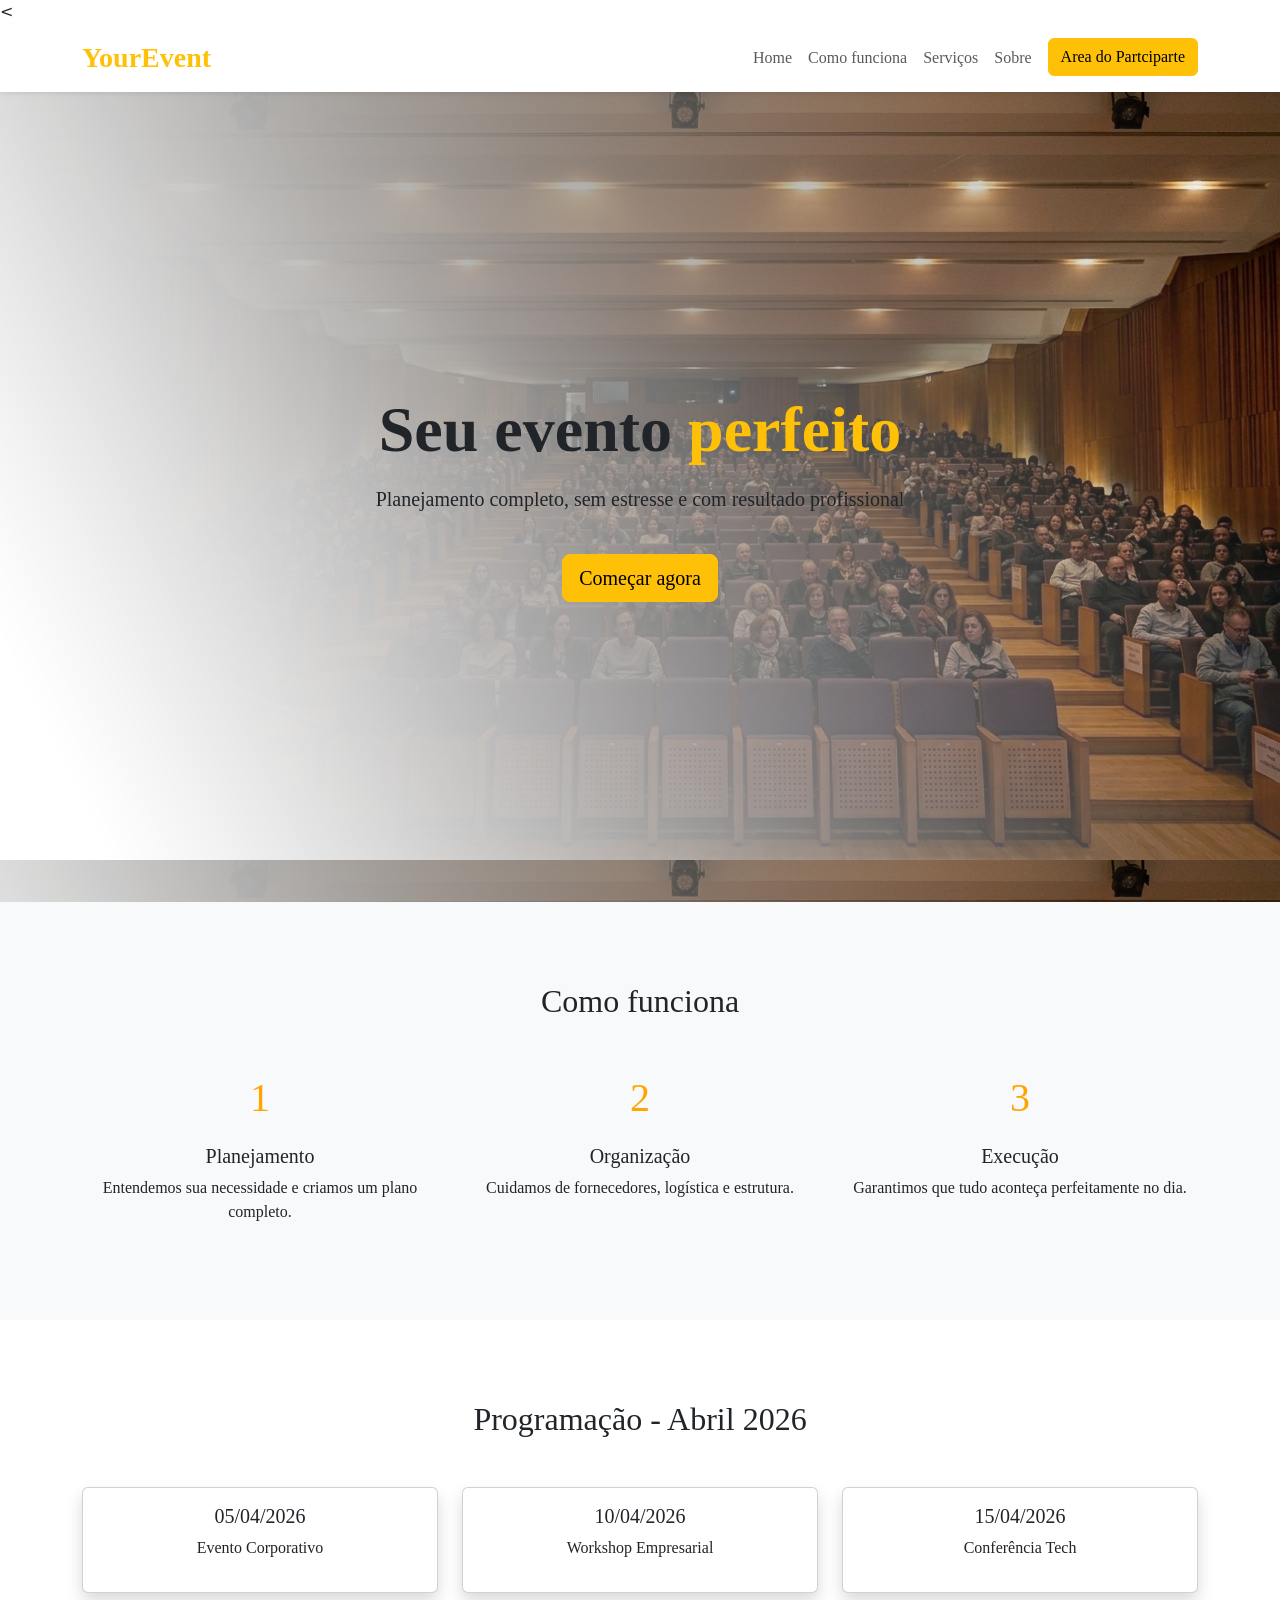
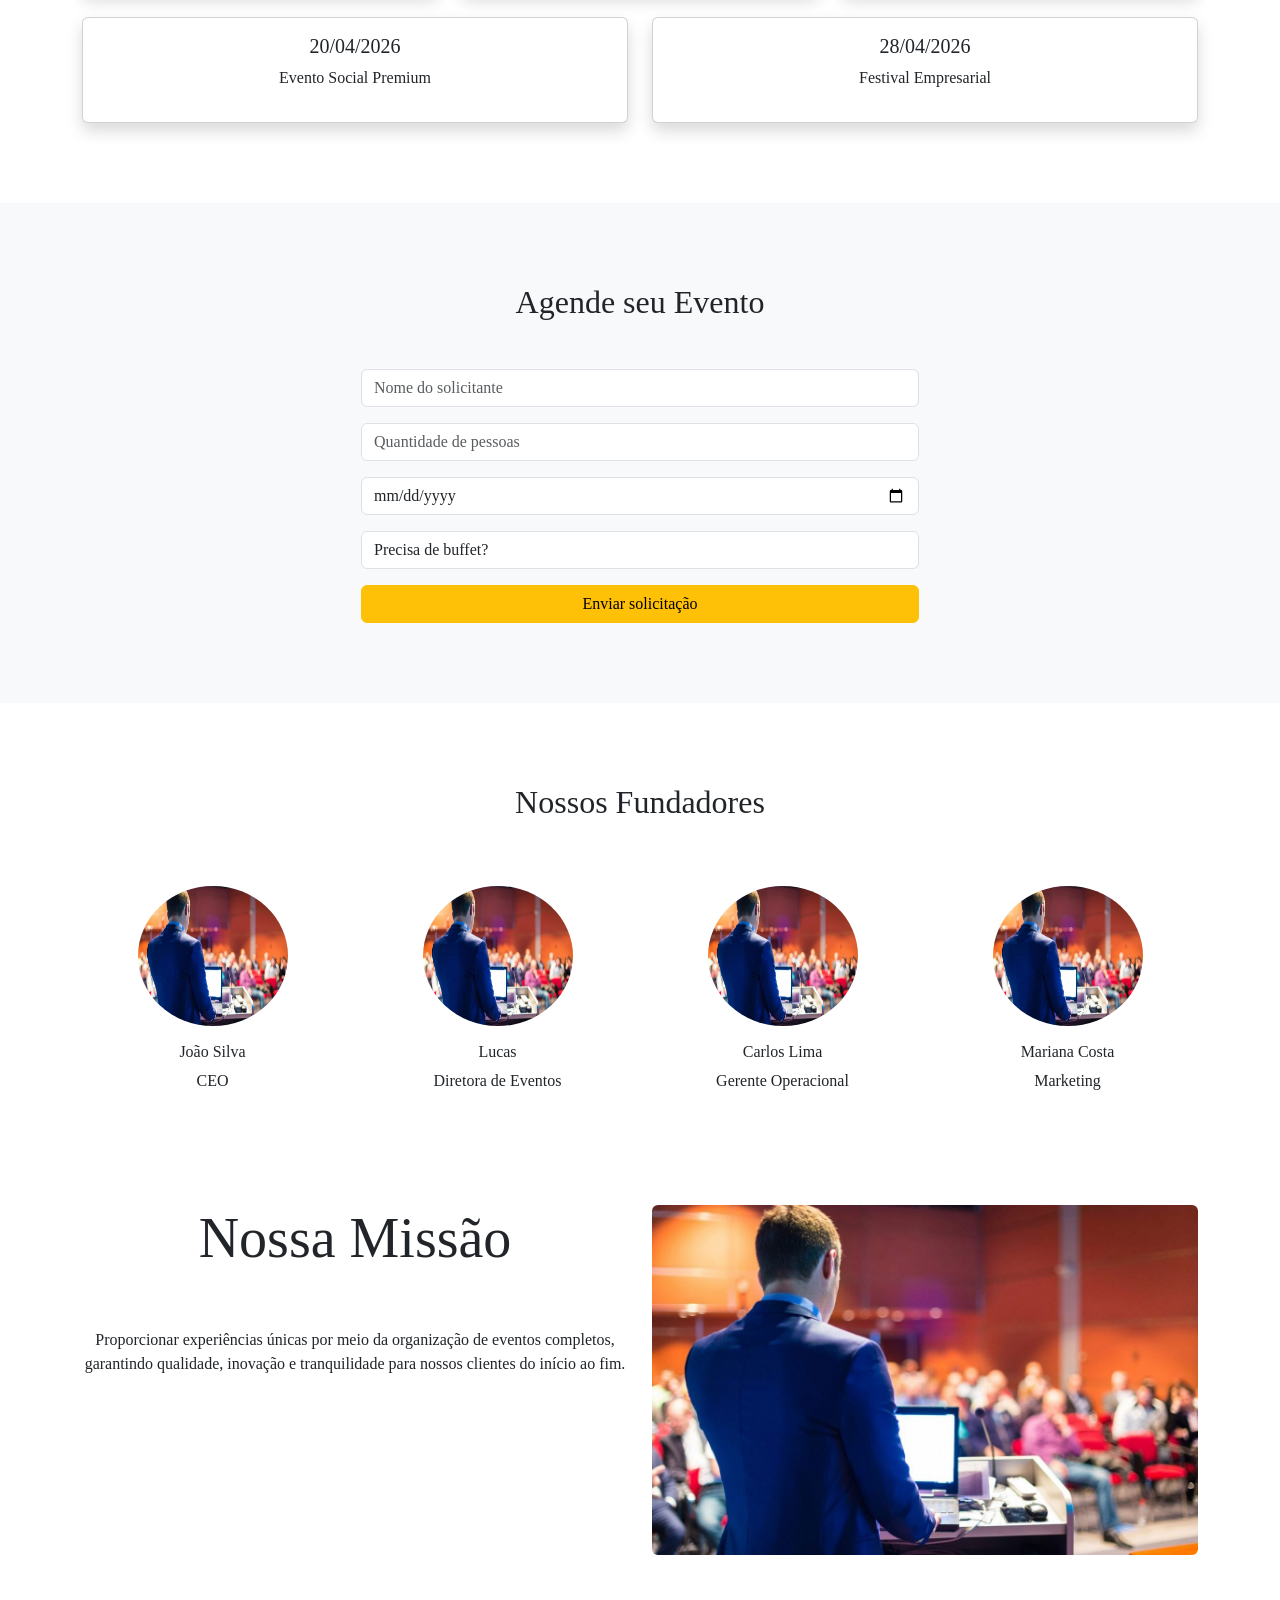
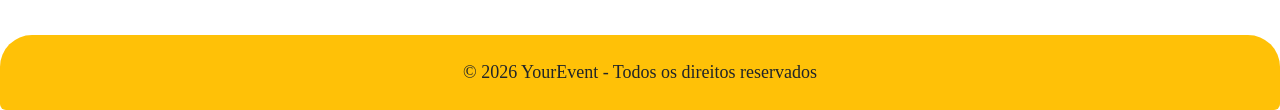
<file: index.htm>
<!DOCTYPE html>
<html lang="pt-br">

<head>
    <meta charset="UTF-8">
    <meta name="viewport" content="width=device-width, initial-scale=1.0">
    <title>YourEvent</title>
    <link href="css/bootstrap-css/bootstrap.min.css" rel="stylesheet">
    <link rel="stylesheet" href="css/style.css">

    < </head>

<body>

    <nav class="navbar navbar-expand-lg bg-white shadow-sm sticky-top">
        <div class="container">
            <a class="navbar-brand fw-bold text-warning fs-3" href="index.htm">YourEvent</a>
            <button class="navbar-toggler" data-bs-toggle="collapse" data-bs-target="#menu"><span
                    class="navbar-toggler-icon"></span></button>
            <div class="collapse navbar-collapse justify-content-end" id="menu">
                <ul class="navbar-nav">
                    <li class="nav-item"><a class="nav-link" href="#">Home</a></li>
                    <li class="nav-item"><a class="nav-link" href="#como-funciona">Como funciona</a></li>
                    <li class="nav-item"><a class="nav-link" href="#servicos">Serviços</a></li>
                    <li class="nav-item"><a class="nav-link" href="#sobre">Sobre</a></li>
                    <li class="nav-item ms-2"><a class="btn btn-warning" href="login.html">Area do Partciparte</a></li>
                </ul>
            </div>
        </div>
    </nav>

    <section class="hero">
        <div class="container text-center">
            <h1 class="display-3">Seu evento <span class="text-warning">perfeito</span></h1>
            <p class="lead mt-3">Planejamento completo, sem estresse e com resultado profissional</p>
            <a href="#agendamento" class="btn btn-warning btn-lg mt-4">Começar agora</a>
        </div>
    </section>

    <section id="como-funciona" class="section bg-light">
        <div class="container">
            <h2 class="text-center mb-5">Como funciona</h2>
            <div class="row text-center">
                <div class="col-md-4">
                    <div class="icon-box">1</div>
                    <h5 class="mt-3">Planejamento</h5>
                    <p>Entendemos sua necessidade e criamos um plano completo.</p>
                </div>
                <div class="col-md-4">
                    <div class="icon-box">2</div>
                    <h5 class="mt-3">Organização</h5>
                    <p>Cuidamos de fornecedores, logística e estrutura.</p>
                </div>
                <div class="col-md-4">
                    <div class="icon-box">3</div>
                    <h5 class="mt-3">Execução</h5>
                    <p>Garantimos que tudo aconteça perfeitamente no dia.</p>
                </div>
            </div>
        </div>
    </section>


    <!-- PROGRAMAÇÃO -->
    <section id="programacao" class="section">
        <div class="container">
            <h2 class="text-center mb-5">Programação - Abril 2026</h2>
            <div class="row g-4">

                <div class="col-md-4">
                    <div class="card shadow card-hover">
                        <div class="card-body text-center">
                            <h5>05/04/2026</h5>
                            <p>Evento Corporativo</p>
                        </div>
                    </div>
                </div>

                <div class="col-md-4">
                    <div class="card shadow card-hover">
                        <div class="card-body text-center">
                            <h5>10/04/2026</h5>
                            <p>Workshop Empresarial</p>
                        </div>
                    </div>
                </div>

                <div class="col-md-4">
                    <div class="card shadow card-hover">
                        <div class="card-body text-center">
                            <h5>15/04/2026</h5>
                            <p>Conferência Tech</p>
                        </div>
                    </div>
                </div>

                <div class="col-md-6">
                    <div class="card shadow card-hover">
                        <div class="card-body text-center">
                            <h5>20/04/2026</h5>
                            <p>Evento Social Premium</p>
                        </div>
                    </div>
                </div>

                <div class="col-md-6">
                    <div class="card shadow card-hover">
                        <div class="card-body text-center">
                            <h5>28/04/2026</h5>
                            <p>Festival Empresarial</p>
                        </div>
                    </div>
                </div>

            </div>
        </div>
    </section>

    <!-- AGENDAMENTO -->
    <section id="agendamento" class="section bg-light">
        <div class="container">
            <h2 class="text-center mb-5">Agende seu Evento</h2>

            <form class="col-md-6 mx-auto">
                <input type="text" class="form-control mb-3" placeholder="Nome do solicitante">
                <input type="number" class="form-control mb-3" placeholder="Quantidade de pessoas">
                <input type="date" class="form-control mb-3">

                <select class="form-control mb-3">
                    <option>Precisa de buffet?</option>
                    <option>Sim</option>
                    <option>Não</option>
                </select>

                <button class="btn btn-warning w-100">Enviar solicitação</button>
            </form>
        </div>
    </section>

    <!-- SOBRE FUNDADORES -->
    <section id="fundadores" class="section">
        <div class="container">
            <h2 class="text-center mb-5">Nossos Fundadores</h2>
            <div class="row text-center">

                <div class="col-md-3">
                    <img src="imgs/banner01.jpg" class="img-fluid rounded-circle my-3"
                        style="width: 150px; height: 140px;">
                    <h6>João Silva</h6>
                    <p>CEO</p>
                </div>

                <div class="col-md-3">
                    <img src="imgs/banner01.jpg" class="img-fluid rounded-circle my-3"
                        style="width: 150px; height: 140px;">
                    <h6>Lucas </h6>
                    <p>Diretora de Eventos</p>
                </div>

                <div class="col-md-3">
                    <img src="imgs/banner01.jpg" class="img-fluid rounded-circle my-3"
                        style="width: 150px; height: 140px;">
                    <h6>Carlos Lima</h6>
                    <p>Gerente Operacional</p>
                </div>

                <div class="col-md-3 d-flex justify-content-center">
                    <div>
                        <img src="imgs/banner01.jpg" class="img-fluid rounded-circle my-3"
                            style="width: 150px; height: 140px;">
                        <h6>Mariana Costa</h6>
                        <p>Marketing</p>
                    </div>
                </div>

            </div>

            <div class="mt-5 text-center col-md-12 pt-5">
                <div class="row">
                    <div class="col-md-6 order-md-2">
                        <img src="imgs/banner01.jpg" class="img-fluid rounded">
                    </div>

                    <div class="col-md-6 order-md-1">

                        <h4 class="display-4">Nossa Missão</h4>

                        <p class="text-justify py-5">
                            Proporcionar experiências únicas por meio da organização de eventos completos, garantindo
                            qualidade,
                            inovação e tranquilidade para nossos clientes do início ao fim.
                        </p>
                    </div>
                </div>
            </div>
        </div>
    </section>

    <div vw class="enabled">
        <div vw-access-button class="active"></div>
        <div vw-plugin-wrapper>
            <div class="vw-plugin-top-wrapper"></div>
        </div>
    </div>


    <footer class="bg-warning text-dark text-center p-4 rounded-bottom rounded-5">
        <p class="my-auto">© 2026 YourEvent - Todos os direitos reservados</p>
    </footer>

    <script src="https://vlibras.gov.br/app/vlibras-plugin.js"></script>
    <script>new window.VLibras.Widget();</script>

    <script src="js/bootstrap-js/bootstrap.bundle.min.js"></script>
    <script src="js/script.js"></script>
</body>

</html>
</file>
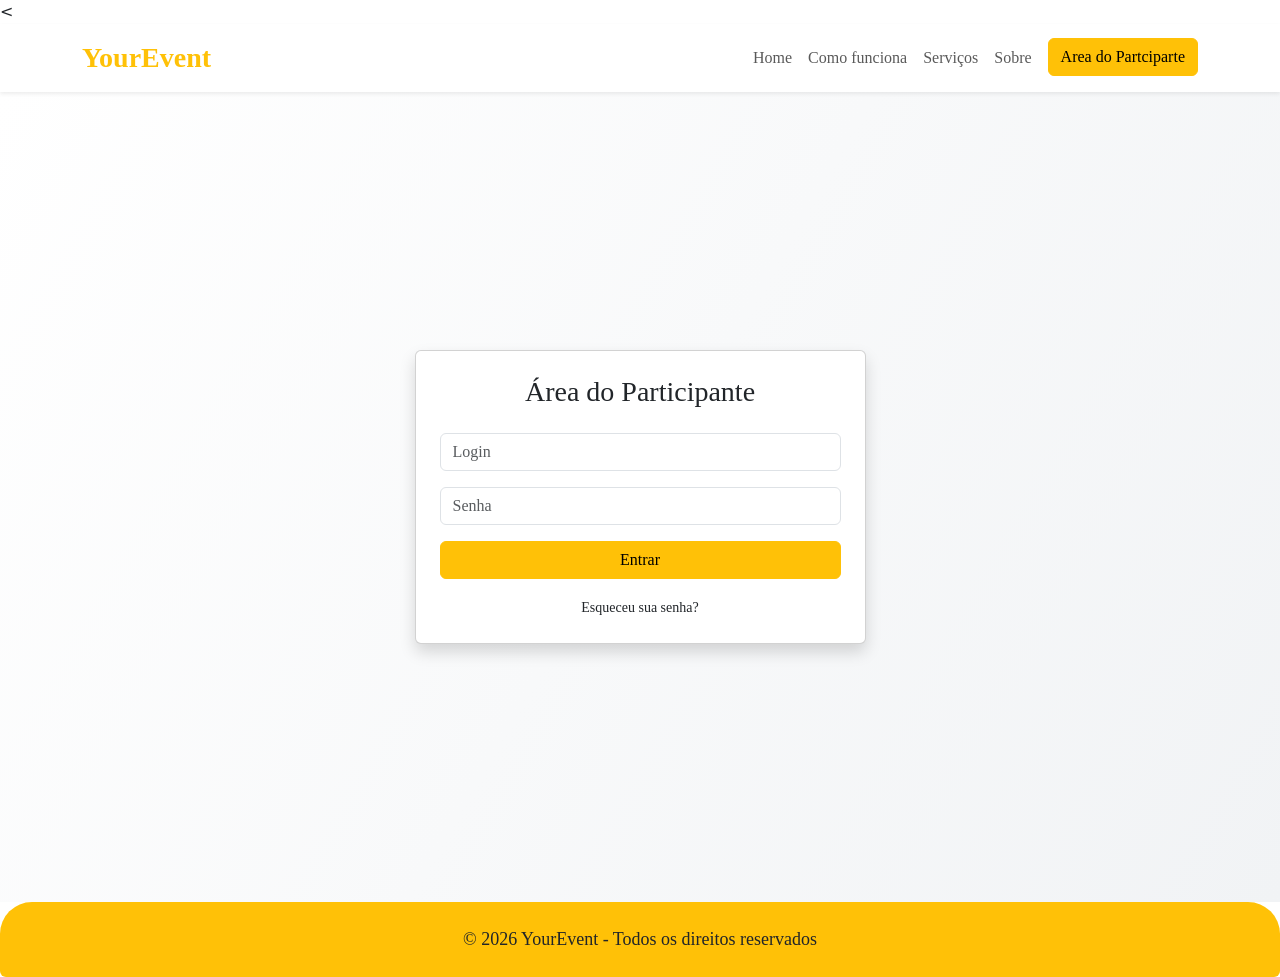
<file: login.html>
<!DOCTYPE html>
<html lang="pt-br">

<head>
    <meta charset="UTF-8">
    <meta name="viewport" content="width=device-width, initial-scale=1.0">
    <title>YourEvent</title>
    <link href="css/bootstrap-css/bootstrap.min.css" rel="stylesheet">
    <link rel="stylesheet" href="css/style.css">

    < </head>

<body>

    <nav class="navbar navbar-expand-lg bg-white shadow-sm sticky-top">
        <div class="container">
            <a class="navbar-brand fw-bold text-warning fs-3" href="index.htm">YourEvent</a>
            <button class="navbar-toggler" data-bs-toggle="collapse" data-bs-target="#menu"><span
                    class="navbar-toggler-icon"></span></button>
            <div class="collapse navbar-collapse justify-content-end" id="menu">
                <ul class="navbar-nav">
                    <li class="nav-item"><a class="nav-link" href="#">Home</a></li>
                    <li class="nav-item"><a class="nav-link" href="#como-funciona">Como funciona</a></li>
                    <li class="nav-item"><a class="nav-link" href="#servicos">Serviços</a></li>
                    <li class="nav-item"><a class="nav-link" href="#sobre">Sobre</a></li>
                    <li class="nav-item ms-2"><a class="btn btn-warning" href="#">Area do Partciparte</a></li>
                </ul>
            </div>
        </div>
    </nav>

    <section class="hero d-flex align-items-center"
        style="min-height:90vh; background: linear-gradient(120deg,#ffffff,#f1f3f5);">
        <div class="container">
            <div class="row justify-content-center">
                <div class="col-md-5">
                    <div class="card shadow p-4">
                        <h3 class="text-center mb-4">Área do Participante</h3>

                        <input type="login"  id="login" class="form-control mb-3" placeholder="Login" required>
                        <input type="password" id="senha" class="form-control mb-3" placeholder="Senha" required>

                        <button class="btn btn-warning w-100 mb-3" id="enviar">Entrar</button>

                        <div class="text-center">
                            <small>Esqueceu sua senha?</small>
                        </div>

                    </div>
                </div>
            </div>
        </div>
    </section>

        <div vw class="enabled">
            <div vw-access-button class="active"></div>
            <div vw-plugin-wrapper>
                <div class="vw-plugin-top-wrapper"></div>
            </div>
        </div>


        <footer class="bg-warning text-dark text-center p-4 rounded-bottom rounded-5">
            <p class="my-auto">© 2026 YourEvent - Todos os direitos reservados</p>
        </footer>

        <script src="https://vlibras.gov.br/app/vlibras-plugin.js"></script>
        <script>new window.VLibras.Widget();</script>

        <script src="js/bootstrap-js/bootstrap.bundle.min.js"></script>
        <script src="js/script.js"></script>
</body>

</html>
</file>
<file: css/style.css>
* {
    padding: 0;
    margin: 0;
    box-sizing: border-box;
    font-family: Georgia, 'Times New Roman', Times, serif;
}
    
footer p{
    font-size: 18px;
}

   body {
            scroll-behavior: smooth;
        }

        .hero {
            min-height: 90vh;
            display: flex;
            align-items: center;
            background-image: url(/imgs/backgroud-fullsize.png);
        }

        .hero h1 {
            font-weight: 800;
        }

        .card-hover {
            transition: .3s;
        }

        .card-hover:hover {
            transform: translateY(-10px);
        }

        .section {
            padding: 80px 0;
        }

        .icon-box {
            font-size: 40px;
            color: orange;
        }
</file>
